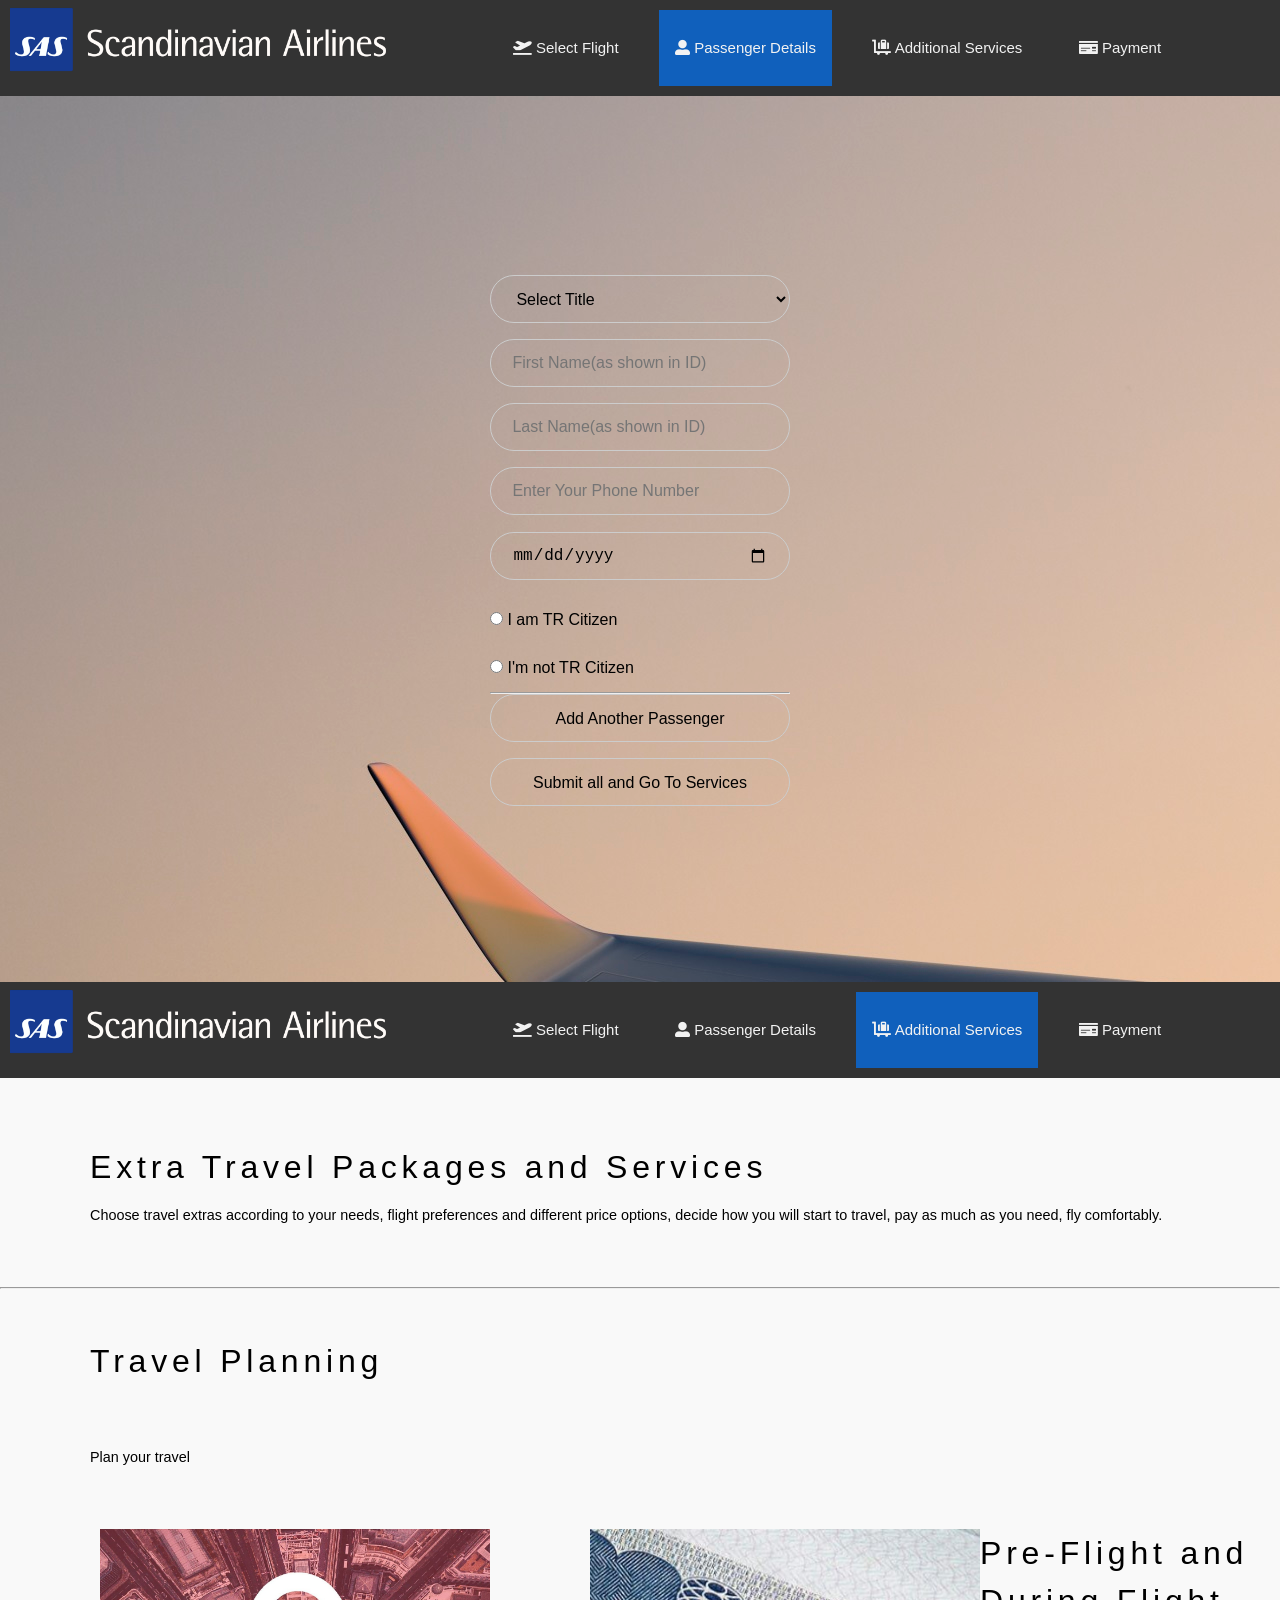
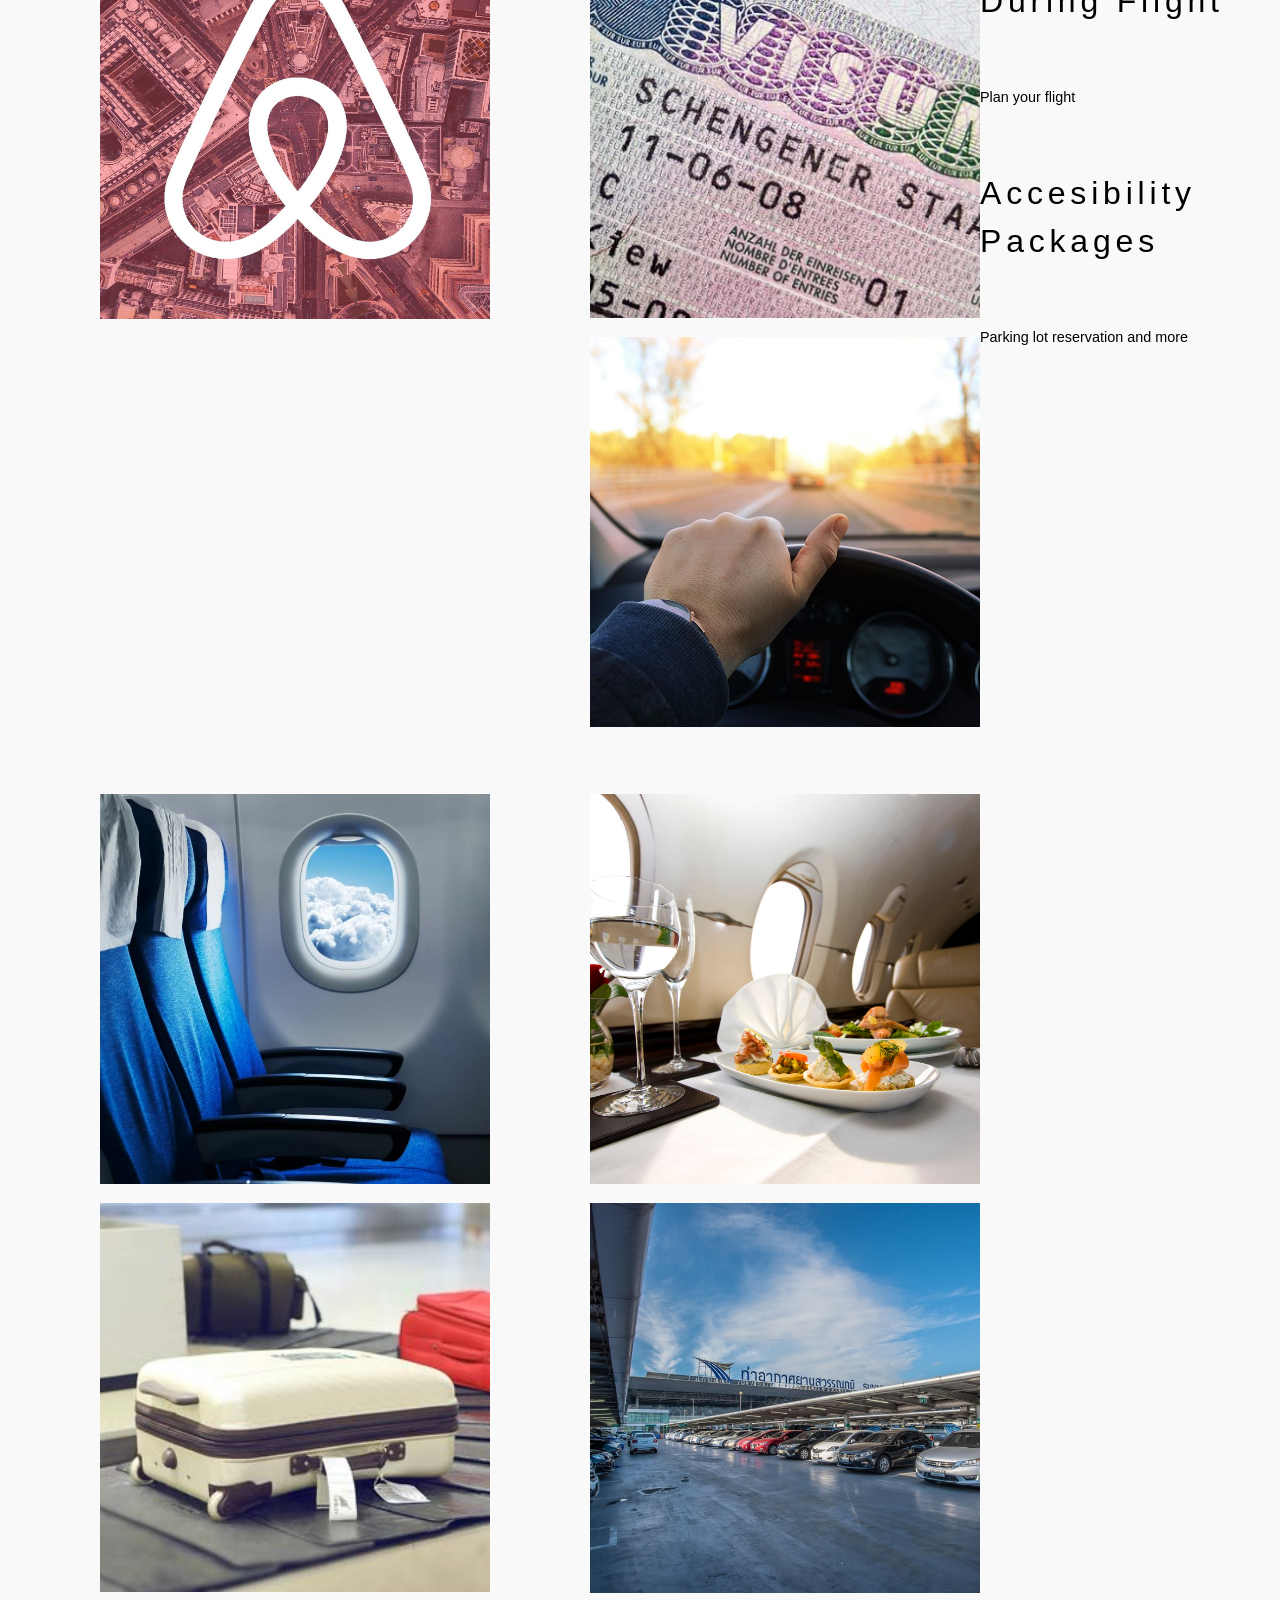
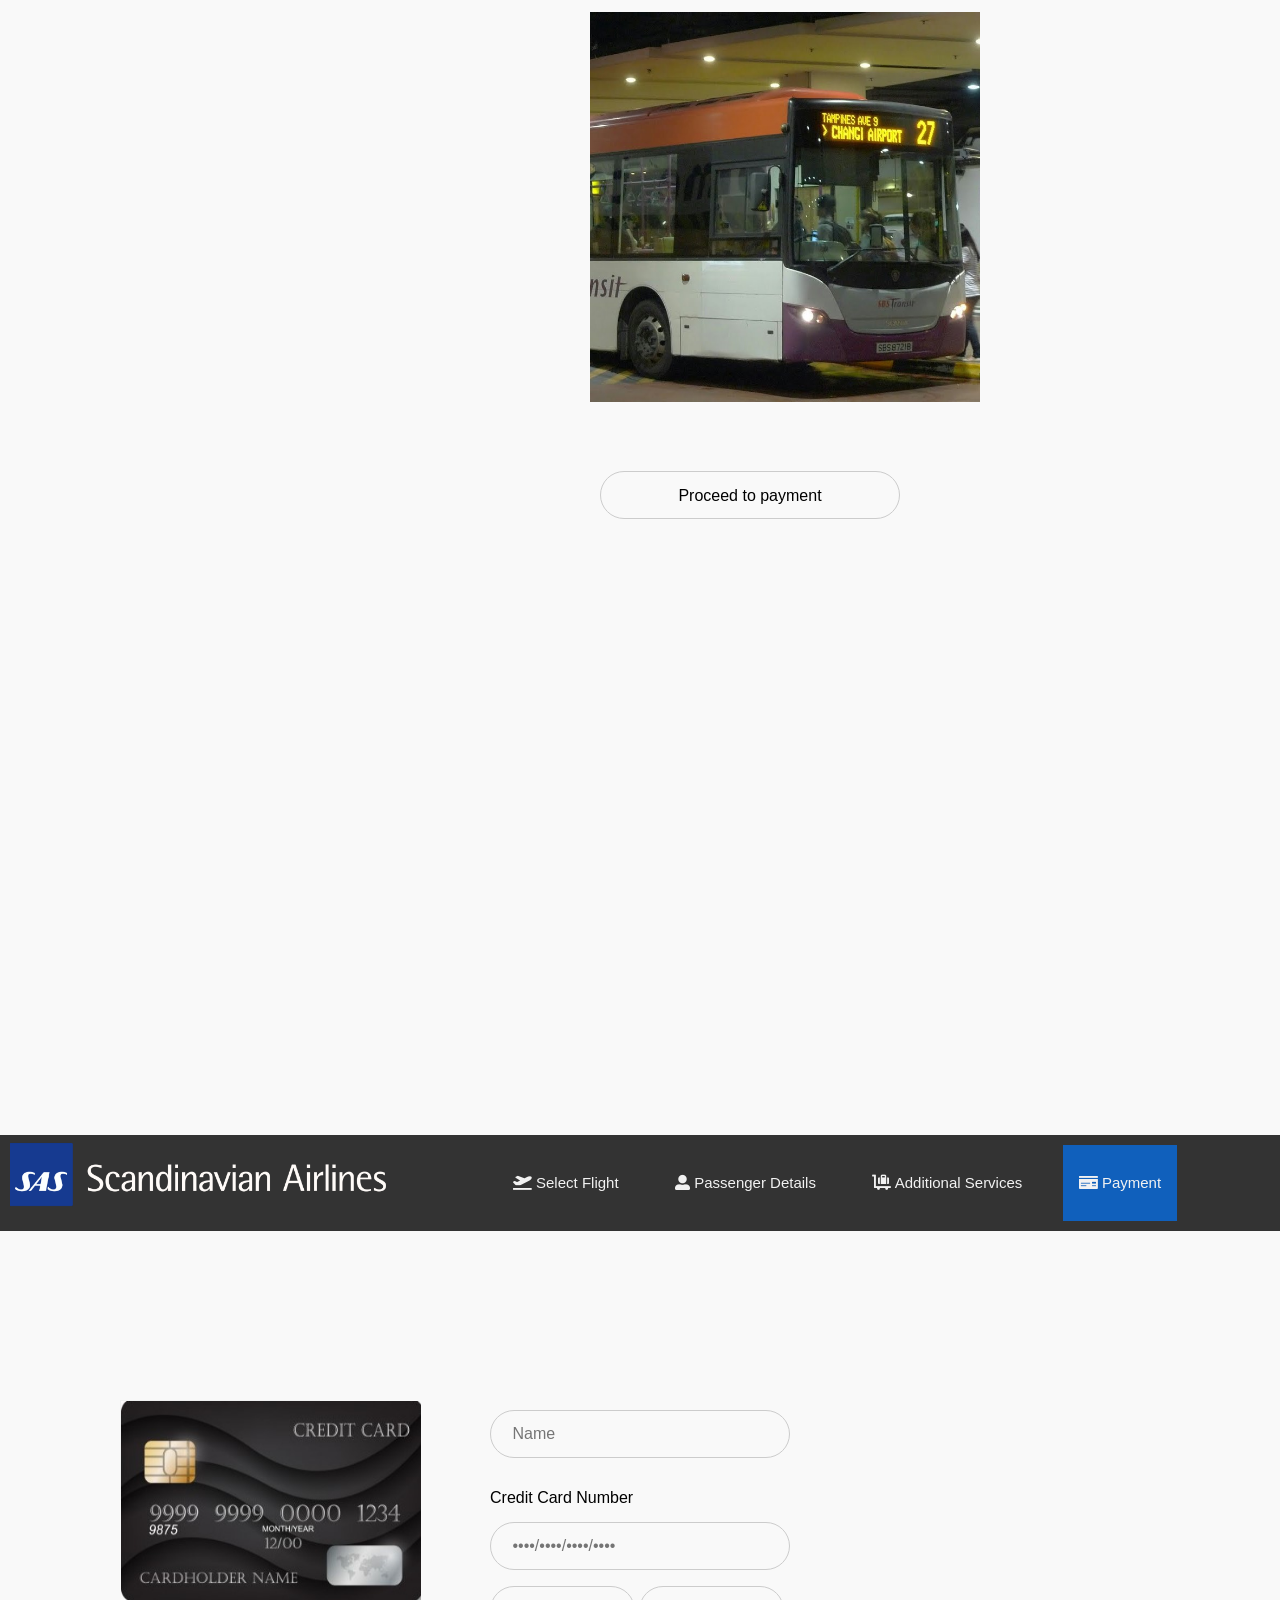
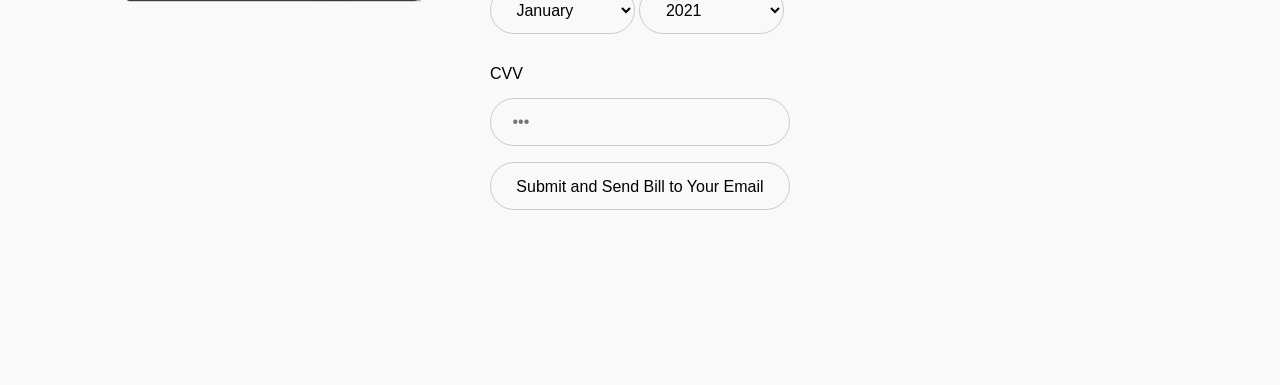
<file: index.html>
<!doctype html>
<html>
<head>
<link rel="stylesheet" href="https://use.fontawesome.com/releases/v5.6.3/css/all.css" integrity="sha384-UHRtZLI+pbxtHCWp1t77Bi1L4ZtiqrqD80Kn4Z8NTSRyMA2Fd33n5dQ8lWUE00s/" crossorigin="anonymous">
<style>
html {
    scroll-behavior: smooth;
}
#middle {
    margin-bottom: -50px;
}
forminput {
    width: 300px;
    font: bolder;
    font-display: block;
    box-sizing: border-box;
    font-size: 16px;
    line-height: 2em;
    height: 3em;
    padding: 0.5em 1.34em;
    margin-bottom: 1em;
    background: transparent;
    border: 1px solid #212121;
    border-radius: 5em;
}
body {
    font-family: sans-serif;
    font-size: 16px;
    line-height: 3em;
    margin: 0;
}
form {
    max-width: 300px;
    margin: 10em auto;
    position: relative;
}
legend {
    font-size: 24px;
    line-height: 3em;
    margin: 0 auto;
    color: #555;
}
input[type="text"] {
    box-sizing: border-box;
    font-size: 16px;
    line-height: 2em;
    height: 3em;
    width: 100%;
    padding: 0.5em 1.34em;
    margin-bottom: 1em;
    background: transparent;
    border: 1px solid #ccc;
    border-radius: 5em;
    -webkit-font-smoothing: antialiased;
}
input[type="text"]::-webkit-input-placeholder {
transition: all 0.2s cubic-bezier(0.55, -0.55, 1, 1.55);
-webkit-transform-origin: left;
}
input[type="text"]:focus {
    border: 1px solid #212121;
}
input[type="text"]:focus::-webkit-input-placeholder {
color: #212121;
}
input[type="text"]:focus, input[type="text"]:valid {
outline: none;
color: #212121;
}
input[type="text"]:focus::-webkit-input-placeholder, input[type="text"]:valid ~ label ::-webkit-input-placeholder {
-webkit-transform: translate(0, -75%) scale(0.9, 0.9);
visibility: visible !important;
overflow: visible;
}
#border {
    width: 350px;
}
#select-title {
    width: 300px;
    font: bolder;
    font-display: block;
    box-sizing: border-box;
    font-size: 16px;
    line-height: 2em;
    height: 3em;
    padding: 0.5em 1.34em;
    margin-bottom: 1em;
    background: transparent;
    border: 1px solid #ccc;
    border-radius: 5em;
}
#expmonth {
    width: 145px;
    font: bolder;
    font-display: block;
    box-sizing: border-box;
    font-size: 16px;
    line-height: 2em;
    height: 3em;
    padding: 0.5em 1.34em;
    margin-bottom: 1em;
    background: transparent;
    border: 1px solid #ccc;
    border-radius: 5em;
}
	
#expyear {
    width: 145px;
    font: bolder;
    font-display: block;
    box-sizing: border-box;
    font-size: 16px;
    line-height: 2em;
    height: 3em;
    padding: 0.5em 1.34em;
    margin-bottom: 1em;
    background: transparent;
    border: 1px solid #ccc;
    border-radius: 5em;
}
#date {
    width: 300px;
    font: bolder;
    font-display: block;
    box-sizing: border-box;
    font-size: 16px;
    line-height: 2em;
    height: 3em;
    padding: 0.5em 1.34em;
    margin-bottom: 1em;
    background: transparent;
    border: 1px solid #ccc;
    border-radius: 5em;
}
#phone {
    width: 300px;
    font: bolder;
    font-display: block;
    box-sizing: border-box;
    font-size: 16px;
    line-height: 2em;
    height: 3em;
    padding: 0.5em 1.34em;
    margin-bottom: 1em;
    background: transparent;
    border: 1px solid #ccc;
    border-radius: 5em;
}
#button1 {
    width: 300px;
    font: bolder;
    font-display: block;
    box-sizing: border-box;
    font-size: 16px;
    line-height: 2em;
    height: 3em;
    padding: 0.5em 1.34em;
    margin-bottom: 1em;
    background: transparent;
    border: 1px solid #ccc;
    border-radius: 5em;
}
#button3 {
    width: 300px;
    font: bolder;
    font-display: block;
    box-sizing: border-box;
    font-size: 16px;
    line-height: 2em;
    height: 3em;
    padding: 0.5em 1.34em;
    margin-bottom: 1em;
    background: transparent;
    border: 1px solid #ccc;
    border-radius: 5em;
    margin-left: 600px;
    margin-top: 50px;
}
#button2 {
    width: 300px;
    font: bolder;
    font-display: block;
    box-sizing: border-box;
    font-size: 16px;
    line-height: 2em;
    height: 3em;
    padding: 0.5em 1.34em;
    margin-bottom: 1em;
    background: transparent;
    border: 1px solid #ccc;
    border-radius: 5em;
}
.logo {
    width: 30%;
    float: left;
    margin-left: 10px;
}
.topnav {
    overflow: hidden;
    background-color: #333;
    display: inline-block;
    list-style-type: none;
    width: 100%;
    text-align: center;
}
.topnav a {
    display: inline-block;
    list-style-type: none;
    color: #f2f2f2;
    padding: 14px 16px;
    text-decoration: none;
    font-size: 15px;
    margin-left: 10px;
    margin-right: 10px;
    margin-bottom: 10px;
    margin-top: 10px;
}
.btn-submit {
    width: 300px;
    font: bolder;
    font-display: block;
    box-sizing: border-box;
    font-size: 16px;
    line-height: 2em;
    height: 3em;
    padding: 0.5em 1.34em;
    margin-bottom: 1em;
    background: transparent;
    border: 1px solid #ccc;
    border-radius: 5em;
}
.topnav a.active {
    background-color: #1060BC;
color:;
}
#navbar2 {
background:
}
.headers {
    font-size: 40px;
    margin-left: 90px;
    font-family: "Lucida Grande", "Lucida Sans Unicode", "Lucida Sans", "DejaVu Sans", Verdana, "sans-serif";
}
.innertext {
    margin-left: 90px;
    font-size: 20px;
    font-family: "Lucida Grande", "Lucida Sans Unicode", "Lucida Sans", "DejaVu Sans", Verdana, "sans-serif";
}
*, *:before, *:after {
    margin: 0;
    padding: 0;
    -webkit-box-sizing: border-box;
    -moz-box-sizing: border-box;
    box-sizing: border-box;
}
body {
    background: #f9f9f9;
    font-size: 16px;
    font-family: 'Raleway', sans-serif;
}
.main-title {
    color: #2d2d2d;
    text-align: center;
    text-transform: capitalize;
    padding: 0.7em 0;
}
.container {
    padding: 1em 0;
    float: left;
    display: inline-block;
}
@media screen and {
.container {
display: block;
width: 100%;
}
}
@media screen and {
.container {
}
}
.container .title {
    color: #1a1a1a;
    text-align: center;
    margin-bottom: 10px;
}
.content {
    position: relative;
    float: left;
    width: 100%;
    max-width: 400px;
    margin-left: 90px;
    padding-left: 10px;
}
.content .content-overlay {
    background: rgba(0,0,0,0.7);
    position: absolute;
    max-height: 96%;
    max-width: 98%;
    height: 96%;
    width: 98%;
    left: 2;
    top: 0;
    bottom: 0;
    right: 0;
    opacity: 0;
    -webkit-transition: all 0.4s ease-in-out 0s;
    -moz-transition: all 0.4s ease-in-out 0s;
    transition: all 0.4s ease-in-out 0s;
}
.content:hover .content-overlay {
    opacity: 1;
    max-height: 400px;
    max-width: 400px;
}
.content-image {
    width: 100%;
}
.content-details {
    float: left;
    position: absolute;
    text-align: center;
    padding-left: 1em;
    padding-right: 1em;
    width: 100%;
    top: 50%;
    left: 50%;
    opacity: 0;
    -webkit-transform: translate(-50%, -50%);
    -moz-transform: translate(-50%, -50%);
    transform: translate(-50%, -50%);
    -webkit-transition: all 0.3s ease-in-out 0s;
    -moz-transition: all 0.3s ease-in-out 0s;
    transition: all 0.3s ease-in-out 0s;
}
.content:hover .content-details {
    top: 50%;
    left: 50%;
    opacity: 1;
}
.content-details h3 {
    color: #fff;
    font-weight: 500;
    letter-spacing: 0.15em;
    margin-bottom: 0.5em;
    text-transform: uppercase;
}
.content-details p {
    color: #fff;
    font-size: 0.8em;
}
.fadeIn-bottom {
    top: 80%;
}
.additonalservices {
    margin-left: 90px;
    font-weight: 500;
    letter-spacing: 0.15em;
    font-size: 2em;
    text-align: left;
}
.intext {
    margin-left: 90px;
    color: black;
    font-size: 0.9em;
}
.bg {
    background-image: url("background.jpg");
}
#topnav1 {
    margin-top: 600px;
}
	
.flip-box {
  background-color: transparent;
  width: 200px;
  height: 100px;
  border: 1px solid #f1f1f1;
  perspective: 1000px;
	margin-left: 120px;
	margin-top: 150px;
}
	

.flip-box-inner {
  position: relative;
 width: 250px;
	height: 100px;
  text-align: center;
  transition: transform 0.8s;
  transform-style: preserve-3d;
}

.flip-box:hover .flip-box-inner {
  transform: rotateY(180deg);
}

.flip-box-front, .flip-box-back {
	float: left;
  position: absolute;
  width: 250px;
	height: 100px;
  -webkit-backface-visibility: hidden;
  backface-visibility: hidden;
}

.flip-box-front {
  background-color: #bbb;
  color: black;
}

.flip-box-back {
  background-color: #555;
  color: white;
  transform: rotateY(180deg);
}
	#flipboxcard {
		float: left;
		position: absolute;
		display: inline;
	}
	#
</style>
<meta charset="utf-8">
<title> Scandinavian Airlines </title>
</head>

<body>
<section class="bg">
  <section id="topnav"> 
    <!-- topnav bar with #active and icons-->
    <div class="topnav"> <img class="logo" src="logo1.png" alt="" > <a  href="#flight" > <i class="fas fa-plane-departure"> </i> Select Flight</a> <a class="active" href="#passenger"> <i class="fas fa-user-alt" > </i> Passenger Details</a> <a href="#services"> <i class="fas fa-luggage-cart"> </i> Additional Services</a> <a href="#payment"> <i class="fas fa-money-check"> </i> Payment</a> </div>
  </section>
  <section id="form">
    <form id="passengerinfo" action=" " method="get" name="passengerinfo">
      <div class="forminput" >
        <select name="hidden" id="select-title" >
          <option value="0" id="title">Select Title</option>
          <option value="Mr.">Mr.</option>
          <option value="Ms.">Ms.</option>
          <option value="3">Mx.</option>
        </select>
      </div>
      <div class="forminput" >
        <input placeholder="First Name(as shown in ID)"  type="text" required id="name" >
      </div>
      <div class="forminput" >
        <input placeholder="Last Name(as shown in ID)"  type="text" required id="lname" >
      </div>
      <div class="forminput" >
        <input type="text" placeholder="Enter Your Phone Number"  id="phone" pattern="[0-9]{10}" required >
      </div>
      <div class="forminput">
        <input placeholder="Enter Your Bhirtday"  type="date" id="date" required >
      </div>
      <div class="forminput" >
        <label for="yestc">
          <input type="radio" name="chktc" onClick="citnum()" id="yestc" />
          <!-- Radio buttons to select --> 
          I am TR Citizen </label>
      </div>
      <div class="forminput" >
        <label for="notc">
          <input type="radio" name="chktc" id="notc" onClick="citnum()">
          I'm not TR Citizen</label>
      </div>
      <hr/>
      <div class="forminput" >
        <div id="TcCitizen" style="display: none" >
          <input type="text" id="CitizenNumber" placeholder="Enter Your Citizen Number" pattern="[0-9]{11}" required   />
        </div>
        <div >
          <input type="button" id="button2" value="Add Another Passenger" onClick="addpass();scrollWin(0,-10000000000)">
        </div>
      </div>
      <div> <a href="#middle">
        <input type="button" id="button1" value="Submit all and Go To Services" onClick="scrollWin(0,920)">
        </a> </div>
    </form>
  </section>
  <section id="navbar2"></section>
  <div class="topnav" id="middle"  > <img class="logo" src="logo1.png" alt=""  > <a  href="#flight" > <i class="fas fa-plane-departure"> </i> Select Flight</a> <a  href="#passenger"> <i class="fas fa-user-alt" > </i> Passenger Details</a> <a class="active" href="#services"> <i class="fas fa-luggage-cart"> </i> Additional Services</a> <a  href="#payment"> <i class="fas fa-money-check"> </i> Payment</a> </div>
</section>
<br>
<br>
<section>
  <div>
    <h3 class="additonalservices"> Extra Travel Packages and Services </h3>
    <p class="intext" > Choose travel extras according to your needs, flight preferences and different price options, decide how you will start to travel, pay as much as you need, fly comfortably. </p>
  </div>
  <div> <br>
    <hr/>
    <br>
    <h3 class="additonalservices"> Travel Planning </h3>
    <br>
    <p class="intext"> Plan your travel </p>
  </div>
  <br>
  <div class="hoverboxlight">
    <div class="content"> <a href="airbnb.jpg" target="_blank" >
      <div class="content-overlay"></div>
      <img class="content-image" src="airbnb.jpg" alt="">
      <div class="content-details fadeIn-bottom  ">
        <h3 class="content-title">Hotels &amp; AirBnb</h3>
        <p class="content-text">Hotel Reservation</p>
      </div>
      </a> </div>
  </div>
  <div class="content" > <a href="germany-schengen-visa.jpg" target="_blank" >
    <div class="content-overlay"></div>
    <img class="content-image" src="germany-schengen-visa.jpg" alt="" >
    <div class="content-details fadeIn-bottom ">
      <h3 class="content-title">Visa</h3>
      <p class="content-text">Easy Visa Access</p>
    </div>
    </a> </div>
  <div>
    <div class="content" > <a href="car-ride.jpg" target="_blank" >
      <div class="content-overlay"></div>
      <img class="content-image" src="car-ride.jpg" alt="" >
      <div class="content-details fadeIn-bottom ">
        <h3 class="content-title">Rent a Car</h3>
        <p class="content-text">Rent a Car or Search for Transfers </p>
      </div>
      </a> <br>
      <br>
    </div>
  </div>
  <div>
    <p class="additonalservices"> Pre-Flight and During Flight </p>
    <br>
    <p class="intext"> Plan your flight </p>
    <br>
    <div class="content" > <a href="seat.jfif" target="_blank">
      <div class="content-overlay"></div>
      <img class="content-image" src="seat.jfif" alt=""  >
      <div class="content-details fadeIn-bottom ">
        <h3 class="content-title">Seat</h3>
        <p class="content-text">Select the Seat you want</p>
      </div>
      </a> </div>
  </div>
  <div>
    <div class="content" > <a href="meal.jpg" target="_blank">
      <div class="content-overlay"></div>
      <img class="content-image" src="meal.jpg" alt=""  >
      <div class="content-details fadeIn-bottom ">
        <h3 class="content-title">Meal</h3>
        <p class="content-text">Pre-order your meal</p>
      </div>
      </a> </div>
  </div>
  <div>
    <div class="content" > <a href="luggage.jpg" target="_blank">
      <div class="content-overlay"></div>
      <label for="seat"></label>
      <img class="content-image" src="luggage.jpg" alt=""  >
      <div class="content-details fadeIn-bottom ">
        <h3 class="content-title">Baggage</h3>
        <p class="content-text">Additional Baggage Packages</p>
      </div>
      </a> <br>
      <br>
    </div>
  </div>
  <div>
    <p class="additonalservices">Accesibility Packages </p>
    <br>
    <p class="intext"> Parking lot reservation and more </p>
    <br>
  </div>
  <div>
    <div class="content" > <a href="carpark.jpg" target="_blank">
      <div class="content-overlay"></div>
      <label for="seat"></label>
      <img class="content-image" src="carpark.jpg" alt=""  >
      <div class="content-details fadeIn-bottom ">
        <h3 class="content-title">Parking Lot</h3>
        <p class="content-text">You can use our parking lot </p>
      </div>
      </a> </div>
  </div>
  <div>
    <div class="content" > <a href="airportbus.jpg" target="_blank">
      <div class="content-overlay"></div>
      <label for="seat"></label>
      <img class="content-image" src="airportbus.jpg" alt=""  >
      <div class="content-details fadeIn-bottom ">
        <h3 class="content-title">Access to Airport</h3>
        <p class="content-text">Order tickets for our airport buses</p>
      </div>
      </a> </div>
  </div>
</section>
<section id="payment" >
  <div id="buttontopay">
    <input type="button" value="Proceed to payment" onClick="scrollWin(0,1200)" id="button3"  class="button" name="button3">
  </div>
</section>
	
<section id="topnav1"> 
  <!-- topnav bar with #active and icons-->
  <div class="topnav"> <img class="logo" src="logo1.png" alt="" > <a  href="#flight" > <i class="fas fa-plane-departure"> </i> Select Flight</a> <a href="#passenger"> <i class="fas fa-user-alt" > </i> Passenger Details</a> <a href="#services"> <i class="fas fa-luggage-cart"> </i> Additional Services</a> <a  class="active" href="#payment"> <i class="fas fa-money-check"> </i> Payment</a> </div>
</section> <section id="flipboxcard">
	<div class="flip-box">
  <div class="flip-box-inner">
    <div class="flip-box-front">
      <img src="cardforntt.jpg" alt="card" style="width:300px;height:200px">
    </div>
    <div class="flip-box-back">
      <img src="cardoback.jpg" alt="" style="width:300px;height:200px">
    </div>
  </div></div></section>
<section id="paymentform" >

  <form action="mailto:airlines@hotmail.com" class="paymentform" >
	  
	   <div>
      <input type="text" name="name" class="form-control" placeholder="Name" />
    </div>
    <div>
      <label>Credit Card Number </label>
      <input type="text" name="number" class="form-control" placeholder="••••/••••/••••/••••" />
    </div>
    <div>
      <select name="expdate" id="expmonth">
        <option value="1">January</option>
        <option value="2">February</option>
        <option value="3">March</option>
        <option value="4">April</option>
        <option value="5">May</option>
        <option value="6">June</option>
        <option value="7">July</option>
        <option value="8">August</option>
        <option value="9">September</option>
        <option value="10">October</option>
        <option value="11">November</option>
        <option value="12">December</option>
      </select>
      <select name="expdate1" id="expyear">
        <option value="1">2021</option>
        <option value="2">2022</option>
        <option value="3">2023</option>
        <option value="4">2024</option>
        <option value="5">2025</option>
      </select>
    </div>
   
    <div>
      <label>CVV </label>
      <input type="text" name="cvv" class="form-control" placeholder="•••" />
    </div>
    <div >
      <button type="submit" class="btn btn-submit" >Submit and Send Bill to Your Email</button>
    </div>
  </form>
</section>
<script type="text/javascript">
		
	function citnum1() {
        var yestcc = document.getElementById("yest");
        var reqcit1 = document.getElementById("tcnono");
        reqcit1.style.display = yestcc.checked ? "block" : "none";
	}
	
			function citnum() {
        var yes = document.getElementById("yestc");
        var reqcit = document.getElementById("TcCitizen");
        reqcit.style.display = yes.checked ? "block" : "none";
	//function to enable tr citizen number fielad if radio selected
	
	
	} //duplicate form for another passenger entry
		function addpass(){
	 var para = document.createElement("P");
  para.innerHTML +=" <div> <form id='passengerinfo'> <div class='forminput' > <select id='select-title'> <option value='0'>Select Your Title</option> <option value='1'>Mr.</option> <option value='2'>Ms.</option><option value='3'>Mx.</option> </select></div> <div  class='forminput'><input type='text' placeholder='First Name (as shown in ID)' required ></div><div  class='forminput'><input type='text' placeholder='Last Name (as shown in ID)' required></div><div  class='forminput'><input type='text' placeholder='Enter Your Phone Number' id='phone' pattern='[0-9]{10}' required></div><div  class='forminput'> <input type='date' placeholder='Enter Your Bhirtday' id='date' required > </div><div  class='forminput'> <label for='yest'   > I am TR Citizen </label> <input type='radio' name='chcktc' onClick='citnum1()' id='yest'> </div><div  class='forminput'><label for='notc'> I'm not TR Citizen </label>  <input type='radio' name='chcktc' id='tcno' onClick='citnum1()' > </div> </hr> <div  class='forminput' id='tcnono' style='display: none'> <input type='text'  placeholder='Enter Your Citizen Number' id='citnumber'  required></div></form></div>";
		
			document.getElementById("passengerinfo").appendChild(para);
			var form = document.getElementById("passengerinfo");
			form.insertBefore(para, form.childNodes[0]);
		}
	function scrollWin(x, y) {
  window.scrollBy(x, y);
} 
</script>
</body>
</html>
</file>
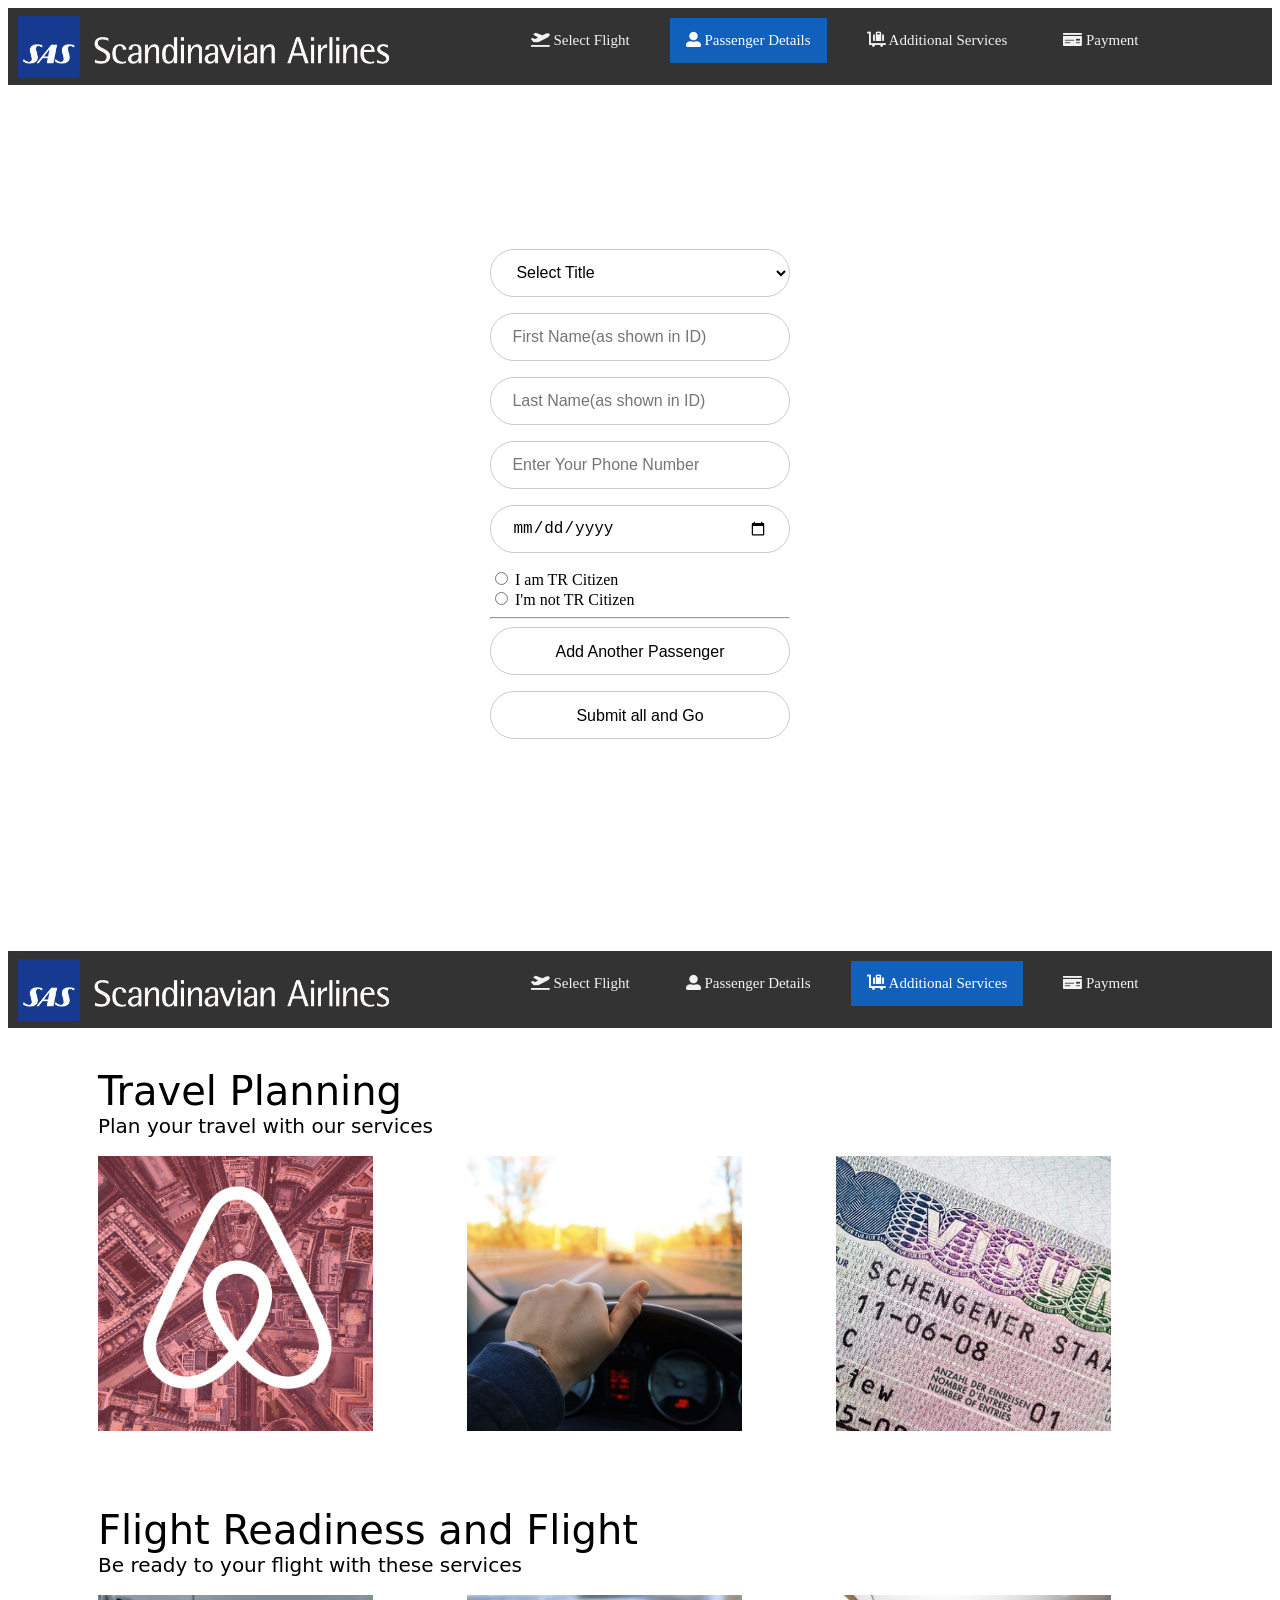
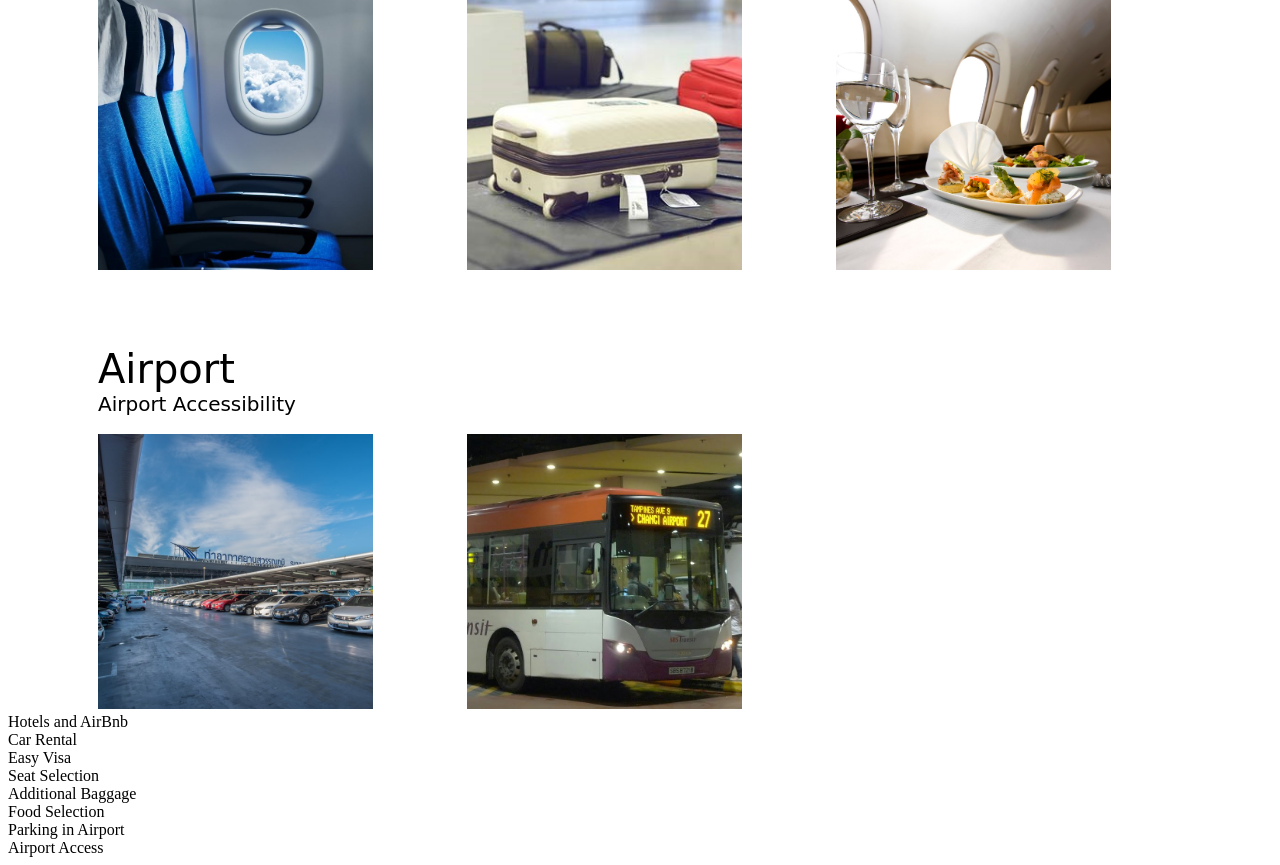
<file: DENEMEE.html>
<!doctype html>
<html>
<head>
<link rel="stylesheet" href="https://use.fontawesome.com/releases/v5.6.3/css/all.css" integrity="sha384-UHRtZLI+pbxtHCWp1t77Bi1L4ZtiqrqD80Kn4Z8NTSRyMA2Fd33n5dQ8lWUE00s/" crossorigin="anonymous">
<style>
html {
    scroll-behavior: smooth;
}

middle {
    overflow-y: scroll;
    scroll-behavior: smooth;
    width: 100%;
}
forminput {
    width: 300px;
    font: bolder;
    font-display: block;
    box-sizing: border-box;
    font-size: 16px;
    line-height: 2em;
    height: 3em;
    padding: 0.5em 1.34em;
    margin-bottom: 1em;
    background: transparent;
    border: 1px solid #ccc;
    border-radius: 5em;
}
}
body {
    font-family: sans-serif;
    font-size: 16px;
    line-height: 3em;
    margin: 0;
}
form {
    max-width: 300px;
    margin: 10em auto;
}
legend {
    font-size: 24px;
    line-height: 3em;
    margin: 0 auto;
    color: #555;
}
input[type="text"] {
    box-sizing: border-box;
    font-size: 16px;
    line-height: 2em;
    height: 3em;
    width: 100%;
    padding: 0.5em 1.34em;
    margin-bottom: 1em;
    background: transparent;
    border: 1px solid #ccc;
    border-radius: 5em;
    -webkit-font-smoothing: antialiased;
}
input[type="text"]::-webkit-input-placeholder {
transition: all 0.2s cubic-bezier(0.55, -0.55, 1, 1.55);
-webkit-transform-origin: left;
}
input[type="text"]:focus {
    border: 1px solid #00bafa;
}
input[type="text"]:focus::-webkit-input-placeholder {
color: #00bafa;
}
input[type="text"]:focus, input[type="text"]:valid {
outline: none;
color: #212121;
}
input[type="text"]:focus::-webkit-input-placeholder, input[type="text"]:valid ~ label ::-webkit-input-placeholder {
-webkit-transform: translate(0, -75%) scale(0.9, 0.9);
visibility: visible !important;
overflow: visible;
text-shadow: -1px 0 white, -2px 0 white, -3px 0 white, -4px 0 white, -5px 0 white, 1px 0 white, 2px 0 white, 3px 0 white, 4px 0 white, 5px 0 white, -1px -1px white, -2px -2px white, -3px -3px white, -4px -4px white, -5px -5px white;
}
#border {
    width: 350px;
}
#select-title {
    width: 300px;
    font: bolder;
    font-display: block;
    box-sizing: border-box;
    font-size: 16px;
    line-height: 2em;
    height: 3em;
    padding: 0.5em 1.34em;
    margin-bottom: 1em;
    background: transparent;
    border: 1px solid #ccc;
    border-radius: 5em;
}
#date {
    width: 300px;
    font: bolder;
    font-display: block;
    box-sizing: border-box;
    font-size: 16px;
    line-height: 2em;
    height: 3em;
    padding: 0.5em 1.34em;
    margin-bottom: 1em;
    background: transparent;
    border: 1px solid #ccc;
    border-radius: 5em;
}
#phone {
    width: 300px;
    font: bolder;
    font-display: block;
    box-sizing: border-box;
    font-size: 16px;
    line-height: 2em;
    height: 3em;
    padding: 0.5em 1.34em;
    margin-bottom: 1em;
    background: transparent;
    border: 1px solid #ccc;
    border-radius: 5em;
}
#button1 {
    width: 300px;
    font: bolder;
    font-display: block;
    box-sizing: border-box;
    font-size: 16px;
    line-height: 2em;
    height: 3em;
    padding: 0.5em 1.34em;
    margin-bottom: 1em;
    background: transparent;
    border: 1px solid #ccc;
    border-radius: 5em;
}
#button2 {
    width: 300px;
    font: bolder;
    font-display: block;
    box-sizing: border-box;
    font-size: 16px;
    line-height: 2em;
    height: 3em;
    padding: 0.5em 1.34em;
    margin-bottom: 1em;
    background: transparent;
    border: 1px solid #ccc;
    border-radius: 5em;
}
.logo {
    width: 30%;
    float: left;
    margin-left: 10px;
}
.topnav {
    overflow: hidden;
    background-color: #333;
    display: inline-block;
    list-style-type: none;
    width: 100%;
    text-align: center;
}
.topnav a {
    display: inline-block;
    list-style-type: none;
    color: #f2f2f2;
    padding: 14px 16px;
    text-decoration: none;
    font-size: 15px;
    margin-left: 10px;
    margin-right: 10px;
    margin-bottom: 10px;
    margin-top: 10px;
}
.topnav a.active {
    background-color: #1060BC;
    color: white;
}
#navbar2 {
background:
}
.headers {
    font-size: 40px;
    margin-left: 90px;
    font-family: "Lucida Grande", "Lucida Sans Unicode", "Lucida Sans", "DejaVu Sans", Verdana, "sans-serif";
}
.innertext {
   
    margin-left: 90px;
    font-size: 20px;
    font-family: "Lucida Grande", "Lucida Sans Unicode", "Lucida Sans", "DejaVu Sans", Verdana, "sans-serif";
}
	.pic {
    width: 275px;
    height: 275px;
    margin-left: 90px;
}
.pic:hover {
    opacity: 0;
	transition:opacity 3s;
}
	#airbnb:hover:active:#airbnb_ {
		padding: 0px;
		visibility: visible;
	}
	
</style>
<meta charset="utf-8">
<title> Scandinavian Airlines </title>
</head>

<body>
<section id="topnav"> 
  <!-- topnav bar with #active and icons-->
  <div class="topnav"> <img class="logo" src="logo1.png" alt="" > <a  href="#flight" > <i class="fas fa-plane-departure"> </i> Select Flight</a> <a class="active" href="#passenger"> <i class="fas fa-user-alt" > </i> Passenger Details</a> <a href="#services"> <i class="fas fa-luggage-cart"> </i> Additional Services</a> <a href="#payment"> <i class="fas fa-money-check"> </i> Payment</a> </div>
</section>
<section id="form">
  <form id="passengerinfo" action=" ">
    <div class="forminput" >
      <select name="hidden" id="select-title" >
        <option value="0" id="title">Select Title</option>
        <option value="Mr.">Mr.</option>
        <option value="Ms.">Ms.</option>
        <option value="3">Mx.</option>
      </select>
    </div>
    <div class="forminput" >
      <input placeholder="First Name(as shown in ID)"  type="text" required id="name" >
    </div>
    <div class="forminput" >
      <input placeholder="Last Name(as shown in ID)"  type="text" required id="lname" >
    </div>
    <div class="forminput" >
      <input type="text" placeholder="Enter Your Phone Number"  id="phone" pattern="[0-9]{10}" required >
    </div>
    <div class="forminput">
      <input placeholder="Enter Your Bhirtday"  type="date" id="date" required >
    </div>
    <div class="forminput" >
      <label for="yestc">
        <input type="radio" name="chktc" onClick="citnum()" id="yestc" />
        <!-- Radio buttons to select --> 
        I am TR Citizen </label>
    </div>
    <div class="forminput" >
      <label for="notc">
        <input type="radio" name="chktc" id="notc" onClick="citnum()">
        I'm not TR Citizen</label>
    </div>
    <hr/>
    <div class="forminput" >
      <div id="TcCitizen" style="display: none" >
        <input type="text" id="CitizenNumber" placeholder="Enter Your Citizen Number" pattern="[0-9]{11}" required   />
      </div>
      <div id="forminput" >
        <input type="submit" id="button2" value="Add Another Passenger" onClick="addpass();scrollWin(0,-10000000000)">
      </div>
    </div>
    <div class="forminput" > <a href="#middle">
      <input type="submit" id="button1" value="Submit all and Go" onClick="scrollWin(0,920)">
      </a> </div>
    <br>
    <br>
  </form>
</section>
<section id="navbar2">
  <div class="topnav" id="middle" > <img class="logo" src="logo1.png" alt=""  > <a  href="#flight" > <i class="fas fa-plane-departure"> </i> Select Flight</a> <a  href="#passenger"> <i class="fas fa-user-alt" > </i> Passenger Details</a> <a class="active" href="#services"> <i class="fas fa-luggage-cart"> </i> Additional Services</a> <a  href="#payment"> <i class="fas fa-money-check"> </i> Payment</a> </div>
</section>
<br>
<br>
<div class="hoverboxlight">
  <div>
    <div class="headers">Travel Planning </div>
    <div class="innertext"> Plan your travel with our services</div>
  </div><br>
  <div class="imagegallery"> <img src="airbnb.jpg" alt="airbnb" class="pic" id="airbnb" > <img src="car-ride.jpg" alt="car" class="pic" id="carride" > <img src="germany-schengen-visa.jpg" alt="visa" id="visa" class="pic">
	  <br><br><br><br><br>
    
    <div class="headers"> Flight Readiness and Flight </div>
    <div class="innertext"> Be ready to your flight with these services </div>
	  <br>
    <img src="seat.jfif" alt="seat" class="pic" id="seatselection" > <img src= "luggage.jpg" alt="luggage" class="pic" id="luggage"> <img src="meal.jpg" alt="meal" id="meal" class="pic"> <br>
    <br>
    <br><br><br>
    <div class="headers"> Airport </div>
    <div class="innertext"> Airport Accessibility </div><br>
    <img src="carpark.jpg" alt="carpark" id="carpark" class="pic"> <img src="airportbus.jpg" alt="airbus" id="airbus" class="pic"> </div>
  <div class="hoverbox_slide hoverbox_layer" >
    <div class="hoverbox_text" id="airbnb_"> Hotels and AirBnb </div>
    <div class="hoverbox_text" id="carride_" > Car Rental </div>
    <div class="hoverbox_text" id="visa_" > Easy Visa </div>
    <div class="hoverbox_text" id="seatselection_" > Seat Selection</div>
    <div class="hoverbox_text" id="additional_baggage" > Additional Baggage </div>
    <div class="hoverbox_text" id="food_selection" > Food Selection </div>
    <div class="hoverbox_text" id="parking_" > Parking in Airport </div>
    <div class="hoverbox_text" id="airport_access"  > Airport Access </div>
  </div>
</div>
<script type="text/javascript">
		
	
			function citnum() {
        var yes = document.getElementById("yestc");
        var reqcit = document.getElementById("TcCitizen");
        reqcit.style.display = yes.checked ? "block" : "none";
	//function to enable tr citizen number fielad if radio selected
	
	
	} //duplicate form for another passenger entry
		function addpass(){
	 var para = document.createElement("P");
  para.innerHTML +="<form id='passengerinfo'> <select id='select-title'> <option value='0'>Select Your Title</option> <option value='1'>Mr.</option> <option value='2'>Ms.</option><option value='3'>Mx.</option> </select><input type='text' placeholder='First Name (as shown in ID)' required ><input type='text' placeholder='Last Name (as shown in ID)' required><input type='text' placeholder='Enter Your Phone Number' id='phone' pattern='[0-9]{10}' required> <input type='date' placeholder='Enter Your Bhirtday' id='date' required > <label for='yestc'  > I am TR Citizen </label> <input type='radio' name='chcktc'> <label for='notc'> I'm not TR Citizen </label>  <input type='radio' name='chcktc' id='tcno' > </hr> <input type='text' placeholder='Enter Your Citizen Number'></form>";
		document.getElementById("passengerinfo").appendChild(para);
			var form = document.getElementById("passengerinfo");
			form.insertBefore(para, form.childNodes[0]);
		}
	function scrollWin(x, y) {
  window.scrollBy(x, y);
} 
</script>
</body>
</html>
</file>
